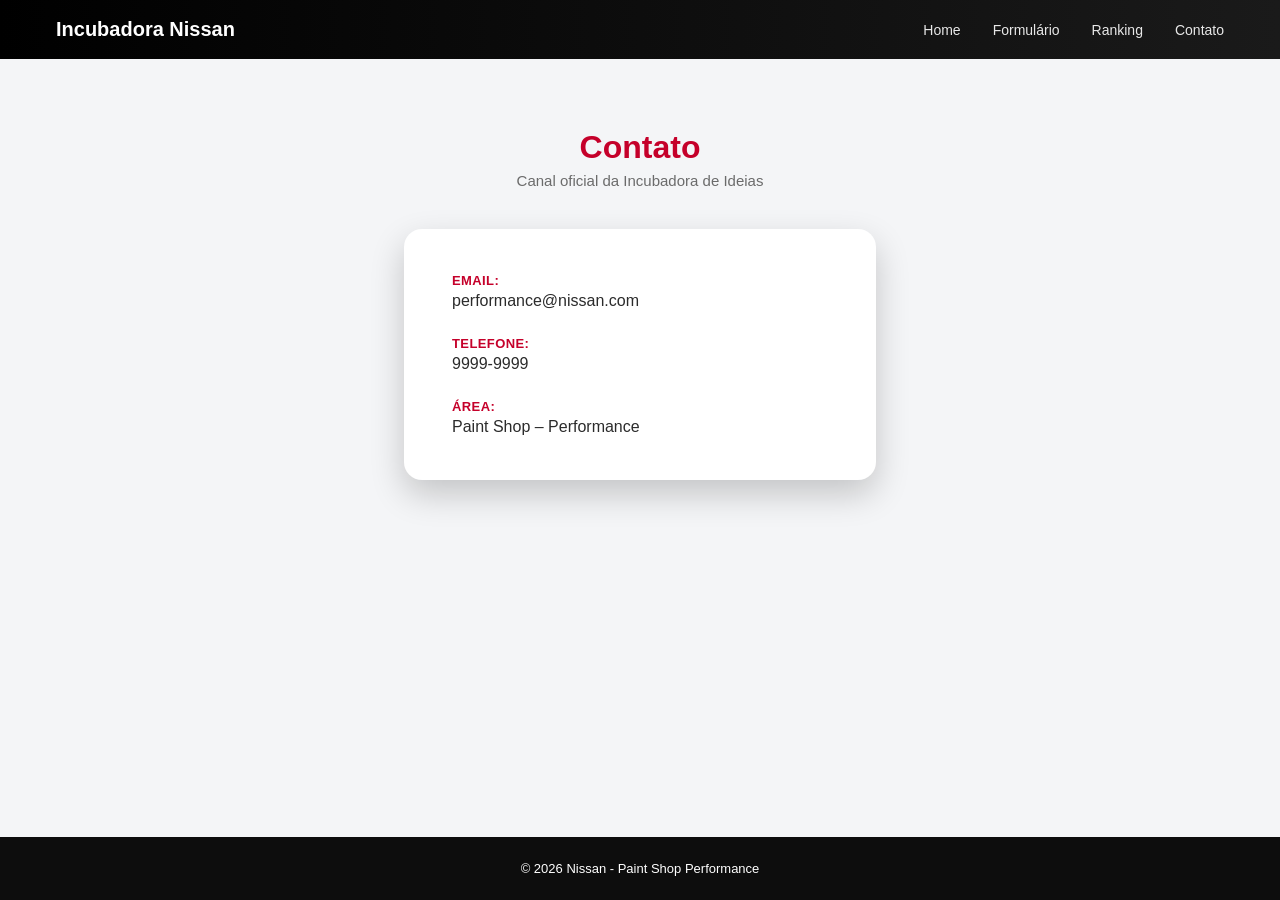
<file: templates/contato.html>
<!DOCTYPE html>
<html lang="pt-br">
<head>
    <meta charset="UTF-8">
    <title>Contato</title>
    <meta name="viewport" content="width=device-width, initial-scale=1.0">
    <link rel="stylesheet" href="/static/base.css">
    <link rel="stylesheet" href="/static/ctt.css">
    <link rel="shortcut icon" href="/static/Designer.png" type="image/x-icon">

</head>
<body>

<nav class="navbar">
    <div class="logo">Incubadora Nissan</div>
    <ul class="nav-links">
        <li><a href="/">Home</a></li>
        <li><a href="/formulario">Formulário</a></li>
        <li><a href="/ranking">Ranking</a></li>
        <li><a href="/contato">Contato</a></li>
    </ul>
</nav>

<main>
    <div class="page-header">
        <h2>Contato</h2>
        <p>Canal oficial da Incubadora de Ideias</p>
    </div>

    <div class="contact-container">
        <div class="card">
            <p><strong>Email:</strong> performance@nissan.com</p>
            <p><strong>Telefone:</strong> 9999-9999</p>
            <p><strong>Área:</strong> Paint Shop – Performance</p>
        </div>
    </div>
</main>

<footer class="footer">
    © 2026 Nissan - Paint Shop Performance
</footer>

</body>
</html>
</file>
<file: static/base.css>
* {
    margin: 0;
    padding: 0;
    box-sizing: border-box;
}

:root {
    --primary: #C5002A;
    --primary-dark: #9f0022;
    --dark: #0d0d0d;
    --light: #f4f5f7;
    --white: #ffffff;
    --text-main: #2b2b2b;
    --text-muted: #6b6b6b;

    --radius-sm: 6px;
    --radius-md: 12px;
    --radius-lg: 18px;

    --shadow-soft: 0 6px 18px rgba(0,0,0,.10);
    --shadow-strong: 0 14px 34px rgba(0,0,0,.20);
}

body {
    font-family: "Segoe UI", Arial, Helvetica, sans-serif;
    background: var(--light);
    color: var(--text-main);
    min-height: 100vh;
    display: flex;
    flex-direction: column;
}

.navbar {
    background: linear-gradient(to right, #000, #1a1a1a);
    padding: 18px 56px;
    display: flex;
    justify-content: space-between;
    align-items: center;
}

.logo {
    color: var(--white);
    font-size: 20px;
    font-weight: 600;
}

.nav-links {
    list-style: none;
    display: flex;
    gap: 32px;
}

.nav-links a {
    color: var(--white);
    text-decoration: none;
    font-size: 14px;
    opacity: .9;
}

.nav-links a:hover {
    opacity: 1;
    color: var(--primary);
}

.footer {
    background: var(--dark);
    color: var(--white);
    text-align: center;
    padding: 24px;
    font-size: 13px;
    margin-top: auto;
}

@media (max-width: 768px) {
    .navbar {
        flex-direction: column;
        gap: 12px;
        padding: 16px 20px;
    }

    .nav-links {
        gap: 20px;
    }
}
</file>
<file: static/ctt.css>
.page-header {
    text-align: center;
    padding: 70px 24px 40px;
}

.page-header h2 {
    font-size: 32px;
    font-weight: 700;
    color: var(--primary);
    margin-bottom: 6px;
}

.page-header p {
    font-size: 15px;
    color: var(--text-muted);
}

.contact-container {
    max-width: 520px;
    margin: 0 auto 100px;
    padding: 0 24px;
}

.contact-container > div {
    background: var(--white);
    padding: 44px 48px;
    border-radius: var(--radius-lg);

    box-shadow: var(--shadow-strong);

    display: flex;
    flex-direction: column;
    gap: 26px;
}

.contact-container p {
    font-size: 16px;
    color: var(--text-main);

    display: flex;
    flex-direction: column;
    gap: 4px;
}

.contact-container strong {
    font-size: 13px;
    font-weight: 700;
    text-transform: uppercase;
    letter-spacing: .4px;
    color: var(--primary);
}

@media (max-width: 640px) {
    .contact-container > div {
        padding: 32px 28px;
    }
}
</file>
